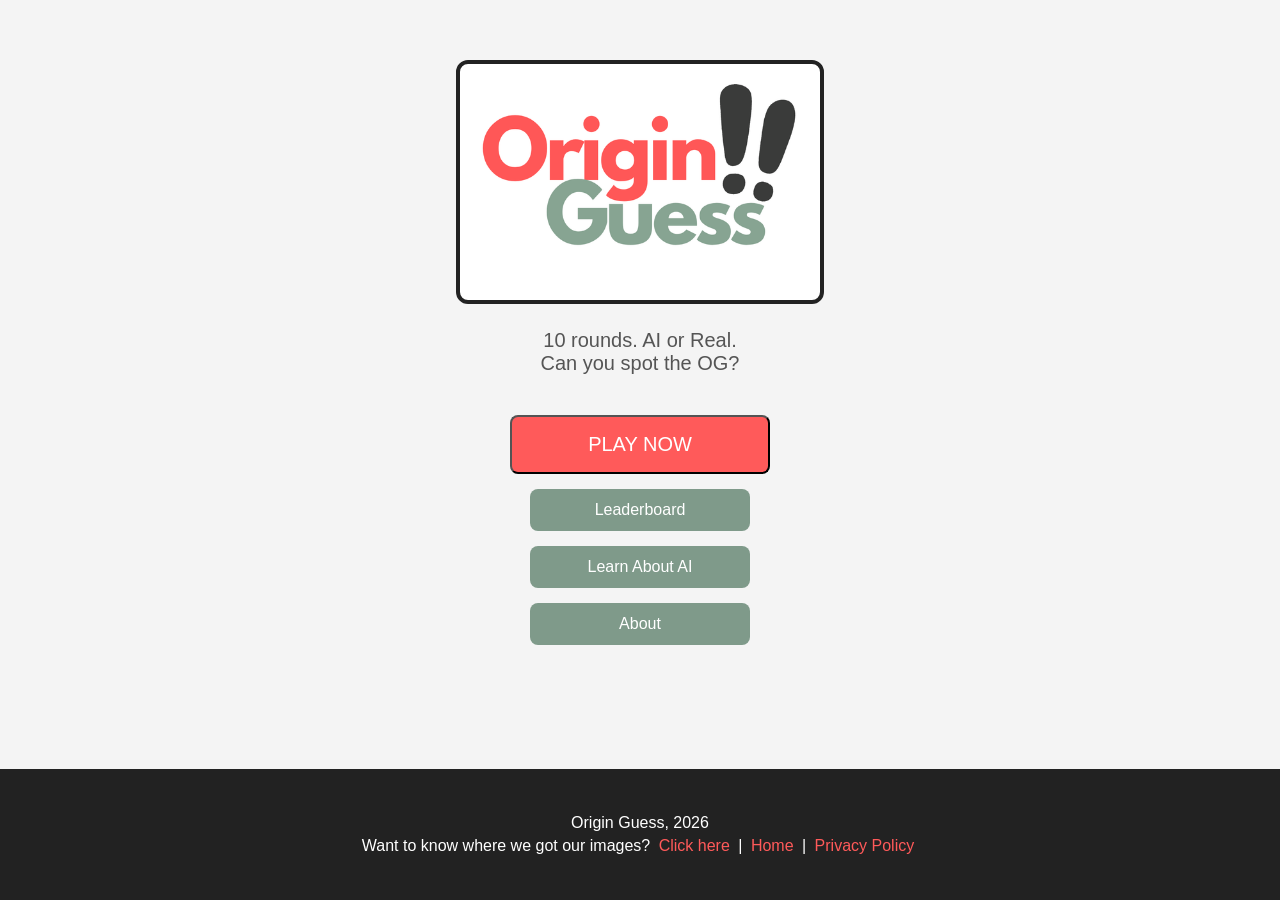
<file: index.html>
<!DOCTYPE html>
<html lang="en">
<head>
<meta charset="UTF-8">
<meta name="viewport" content="width=device-width, initial-scale=1.0">

<title>Origin Guess!</title>

<link rel="stylesheet" href="style.css">

</head>

<body>

<div class="container" id="main-container">

    <div class="logo-box">
        <img src="Origin Guess!!.png" alt="Origin Guess Logo">
    </div>

    <p class="tagline">
    10 rounds. AI or Real.<br>
    Can you spot the OG?
    </p>

    
    <div class="buttons" id="main-buttons">

        <button id="play-btn" class="btn play">PLAY NOW</button>

        <a href="leaderboard.html" class="btn">Leaderboard</a>

        <a href="learn.html" class="btn">Learn About AI</a>

        <a href="about.html" class="btn">About</a>

    </div>

    <div id="difficulty-menu" class="hidden">

        <h2>Select Difficulty</h2>

        <div class="difficulty-buttons">

            <a href="game.html?difficulty=easy" class="btn">Easy</a>

            <a href="game.html?difficulty=medium" class="btn">Medium</a>

            <a href="game.html?difficulty=hard" class="btn">Hard</a>

        </div>

        <!-- Back Button -->
        <button id="back-btn" class="btn" style="margin-top:20px;">← Back</button>

    </div>

</div>

<footer>
<footer>
  <p>Origin Guess, 2026</p>

  <p class="source-link">
    Want to know where we got our images?
    <a href="about.html">Click here</a> |
    <a href="index.html">Home</a> |
    <a href="privacy.html">Privacy Policy</a>
  </p>
</footer>

<script>

document.addEventListener("DOMContentLoaded", function() {

const playBtn = document.getElementById("play-btn");
const backBtn = document.getElementById("back-btn");
const mainButtons = document.getElementById("main-buttons");
const difficultyMenu = document.getElementById("difficulty-menu");

playBtn.addEventListener("click", () => {

mainButtons.classList.add("fade-out");

setTimeout(() => {

mainButtons.style.display = "none";

difficultyMenu.classList.remove("hidden");
difficultyMenu.classList.add("fade-in");

}, 400);

});

backBtn.addEventListener("click", () => {

difficultyMenu.classList.add("fade-out");

setTimeout(() => {

difficultyMenu.classList.add("hidden");
difficultyMenu.style.display = "flex";

mainButtons.style.display = "flex";
mainButtons.classList.remove("fade-out");
mainButtons.classList.add("fade-in");

}, 400);

});

});

</script>

</body>
</html>
</file>
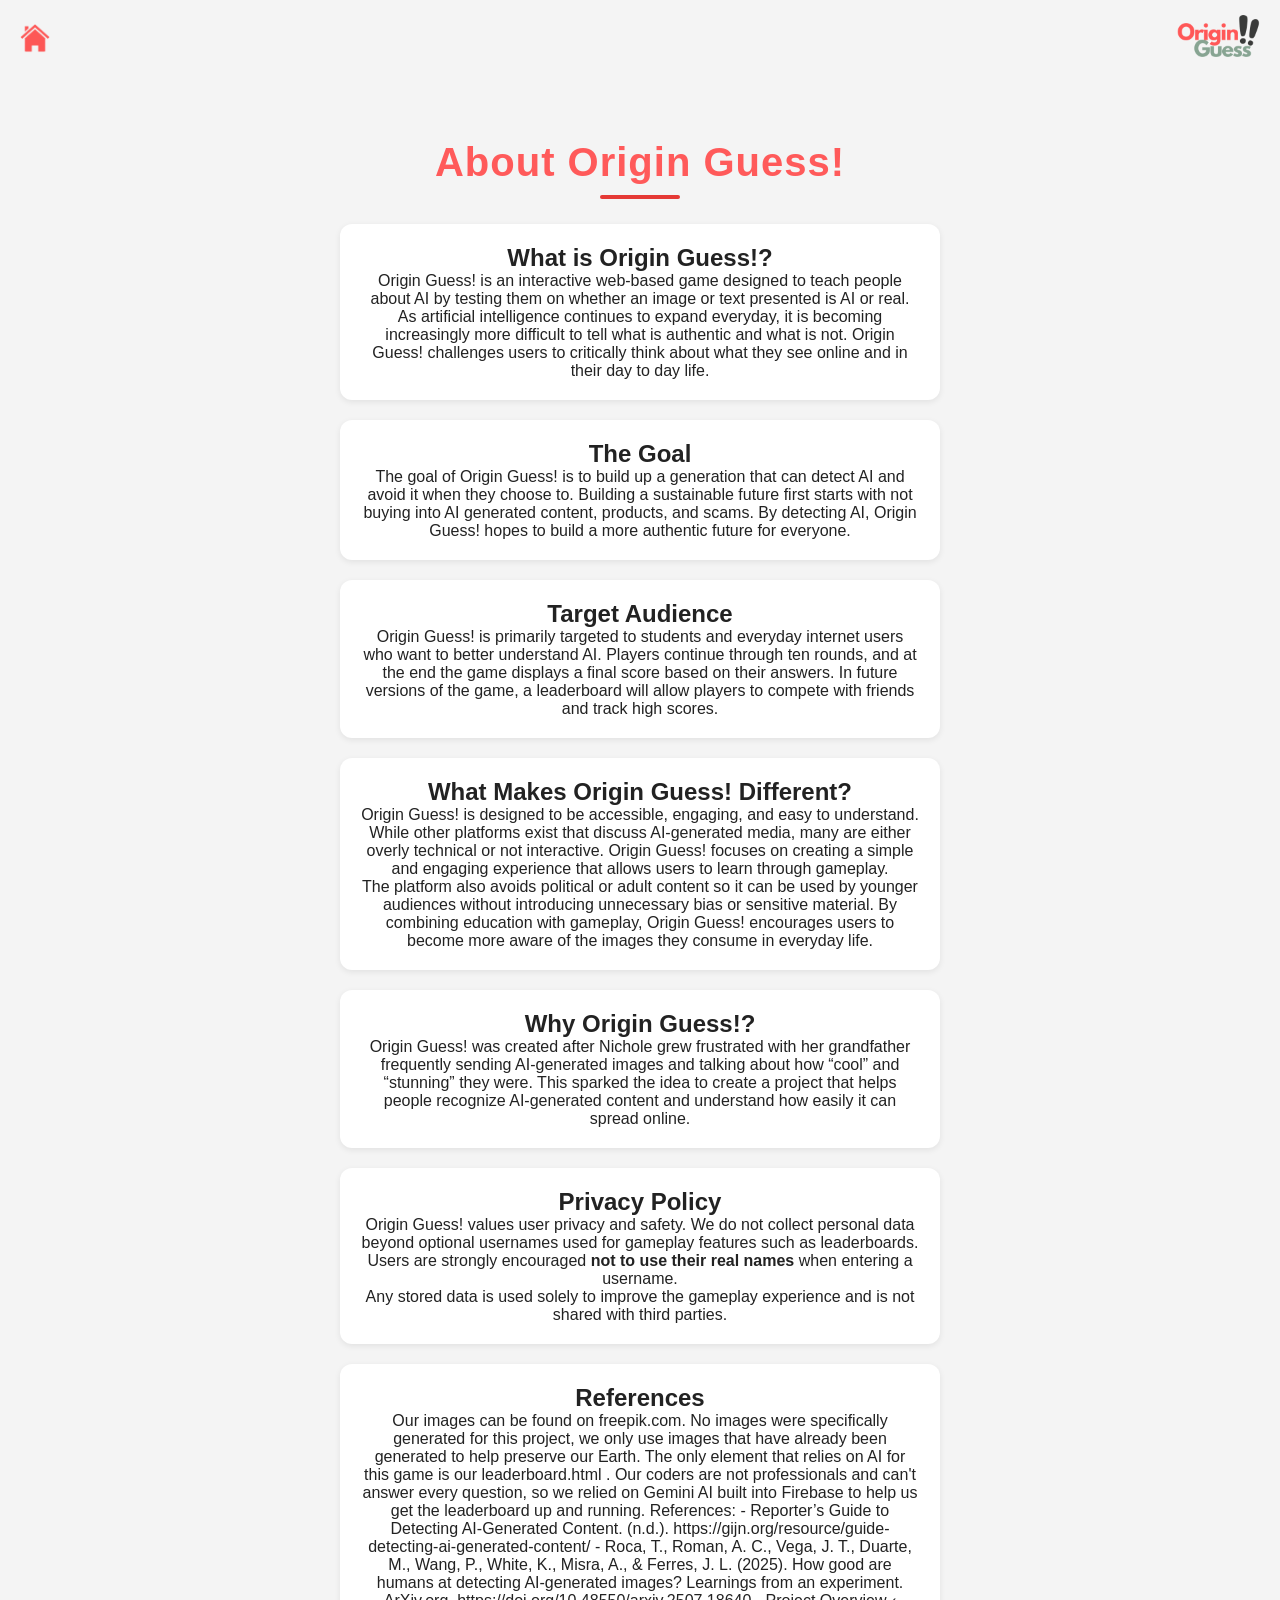
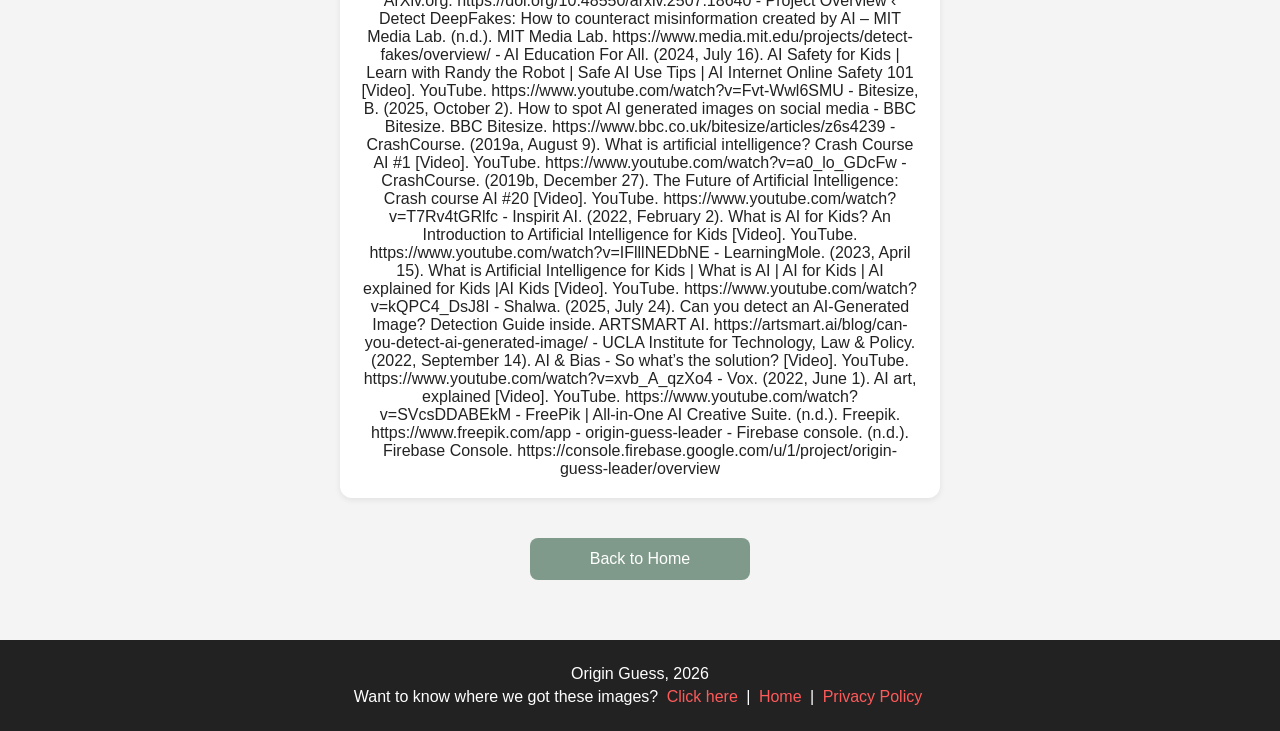
<file: about.html>
<!DOCTYPE html>
<html lang="en">
<head>
  <meta charset="UTF-8">
  <title>About | Origin Guess</title>
  <link rel="stylesheet" href="style.css">
</head>

<body class="fade-in">

  <header class="game-header">
    <a href="index.html">
      <img src="home.png" alt="Home" class="home-btn">
    </a>
    <img src="Origin Guess Clear!!.png" alt="Origin Guess Logo" class="header-logo">
  </header>

  <div class="game-container">

    <div class="level-header">
      <h1>About Origin Guess!</h1>
      <div class="divider"></div>
    </div>

    <div class="learn-card">
      <h2>What is Origin Guess!?</h2>
      <p>
        Origin Guess! is an interactive web-based game designed to teach people about AI by testing them on whether an image or text presented is AI or real.
        As artificial intelligence continues to expand everyday, it is becoming increasingly more difficult to tell what is authentic and what is not.
        Origin Guess! challenges users to critically think about what they see online and in their day to day life.
      </p>
    </div>

    <div class="learn-card">
      <h2>The Goal</h2>
      <p>
        The goal of Origin Guess! is to build up a generation that can detect AI and avoid it when they choose to.
        Building a sustainable future first starts with not buying into AI generated content, products, and scams.
        By detecting AI, Origin Guess! hopes to build a more authentic future for everyone.
      </p>
    </div>

    <div class="learn-card">
      <h2>Target Audience</h2>
      <p>
        Origin Guess! is primarily targeted to students and everyday internet users who want to better understand AI.
        Players continue through ten rounds, and at the end the game displays a final score based on their answers.
        In future versions of the game, a leaderboard will allow players to compete with friends and track high scores.
      </p>
    </div>

    <div class="learn-card">
      <h2>What Makes Origin Guess! Different?</h2>
      <p>
        Origin Guess! is designed to be accessible, engaging, and easy to understand.
        While other platforms exist that discuss AI-generated media, many are either overly technical or not interactive.
        Origin Guess! focuses on creating a simple and engaging experience that allows users to learn through gameplay.
      </p>
      <p>
        The platform also avoids political or adult content so it can be used by younger audiences without introducing unnecessary bias or sensitive material.
        By combining education with gameplay, Origin Guess! encourages users to become more aware of the images they consume in everyday life.
      </p>
    </div>

    <div class="learn-card">
      <h2>Why Origin Guess!?</h2>
      <p>
        Origin Guess! was created after Nichole grew frustrated with her grandfather frequently sending AI-generated images and talking about how “cool” and “stunning” they were.
        This sparked the idea to create a project that helps people recognize AI-generated content and understand how easily it can spread online.
      </p>
    </div>

    <div class="learn-card">
      <h2>Privacy Policy</h2>
      <p>
        Origin Guess! values user privacy and safety. We do not collect personal data beyond optional usernames used for gameplay features such as leaderboards.
        Users are strongly encouraged <strong>not to use their real names</strong> when entering a username.
      </p>
      <p>
        Any stored data is used solely to improve the gameplay experience and is not shared with third parties.
      </p>
    </div>

    <div class="learn-card">
      <h2>References</h2>
      <p>
        Our images can be found on freepik.com. No images were specifically generated for this project, we only use images that have already been generated to help preserve our Earth.
        The only element that relies on AI for this game is our leaderboard.html . Our coders are not professionals and can't answer every question, so we relied on Gemini AI built into Firebase to help us get the leaderboard up and running.
        References:
        - Reporter’s Guide to Detecting AI-Generated Content. (n.d.). https://gijn.org/resource/guide-detecting-ai-generated-content/
        - Roca, T., Roman, A. C., Vega, J. T., Duarte, M., Wang, P., White, K., Misra, A., & Ferres, J. L. (2025). How good are humans at detecting AI-generated images? Learnings from an experiment. ArXiv.org. https://doi.org/10.48550/arxiv.2507.18640
        - Project Overview ‹ Detect DeepFakes: How to counteract misinformation created by AI – MIT Media Lab. (n.d.). MIT Media Lab. https://www.media.mit.edu/projects/detect-fakes/overview/
        - AI Education For All. (2024, July 16). AI Safety for Kids | Learn with Randy the Robot | Safe AI Use Tips | AI Internet Online Safety 101 [Video]. YouTube. https://www.youtube.com/watch?v=Fvt-Wwl6SMU 
        - Bitesize, B. (2025, October 2). How to spot AI generated images on social media - BBC Bitesize. BBC Bitesize. https://www.bbc.co.uk/bitesize/articles/z6s4239 
        - CrashCourse. (2019a, August 9). What is artificial intelligence? Crash Course AI #1 [Video]. YouTube. https://www.youtube.com/watch?v=a0_lo_GDcFw 
        - CrashCourse. (2019b, December 27). The Future of Artificial Intelligence: Crash course AI #20 [Video]. YouTube. https://www.youtube.com/watch?v=T7Rv4tGRlfc 
        - Inspirit AI. (2022, February 2). What is AI for Kids? An Introduction to Artificial Intelligence for Kids [Video]. YouTube. https://www.youtube.com/watch?v=IFlllNEDbNE 
        - LearningMole. (2023, April 15). What is Artificial Intelligence for Kids | What is AI | AI for Kids | AI explained for Kids |AI Kids [Video]. YouTube. https://www.youtube.com/watch?v=kQPC4_DsJ8I 
        - Shalwa. (2025, July 24). Can you detect an AI-Generated Image? Detection Guide inside. ARTSMART AI. https://artsmart.ai/blog/can-you-detect-ai-generated-image/ 
        - UCLA Institute for Technology, Law & Policy. (2022, September 14). AI & Bias - So what’s the solution? [Video]. YouTube. https://www.youtube.com/watch?v=xvb_A_qzXo4 
        - Vox. (2022, June 1). AI art, explained [Video]. YouTube. https://www.youtube.com/watch?v=SVcsDDABEkM
        - FreePik | All-in-One AI Creative Suite. (n.d.). Freepik. https://www.freepik.com/app
        - origin-guess-leader - Firebase console. (n.d.). Firebase Console. https://console.firebase.google.com/u/1/project/origin-guess-leader/overview
      </p>
    </div>

    <div class="buttons">
      <a href="index.html" class="btn">Back to Home</a>
    </div>

  </div>

  <footer>
    <p>Origin Guess, 2026</p>

    <p class="source-link">
      Want to know where we got these images?
      <a href="about.html">Click here</a> |
      <a href="index.html">Home</a> |
      <a href="privacy.html">Privacy Policy</a>
    </p>
  </footer>

</body>
</html>
</file>
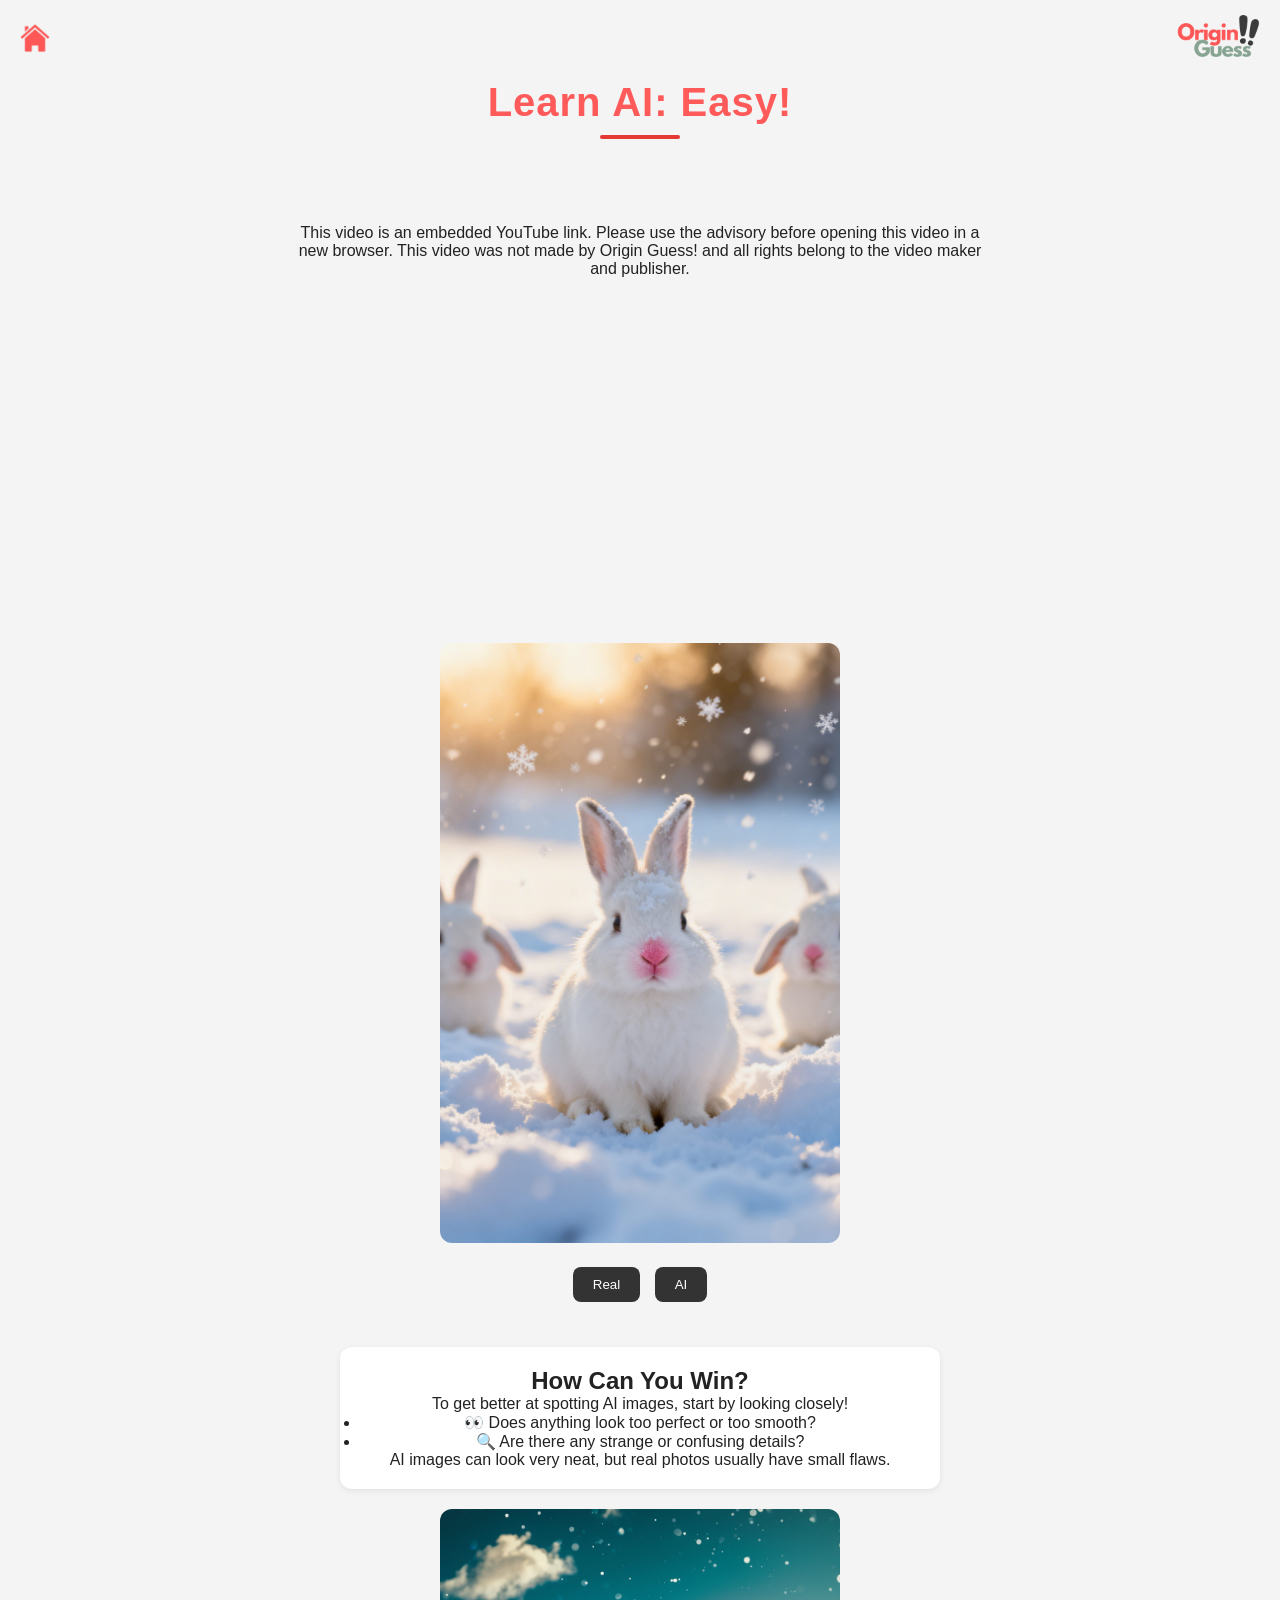
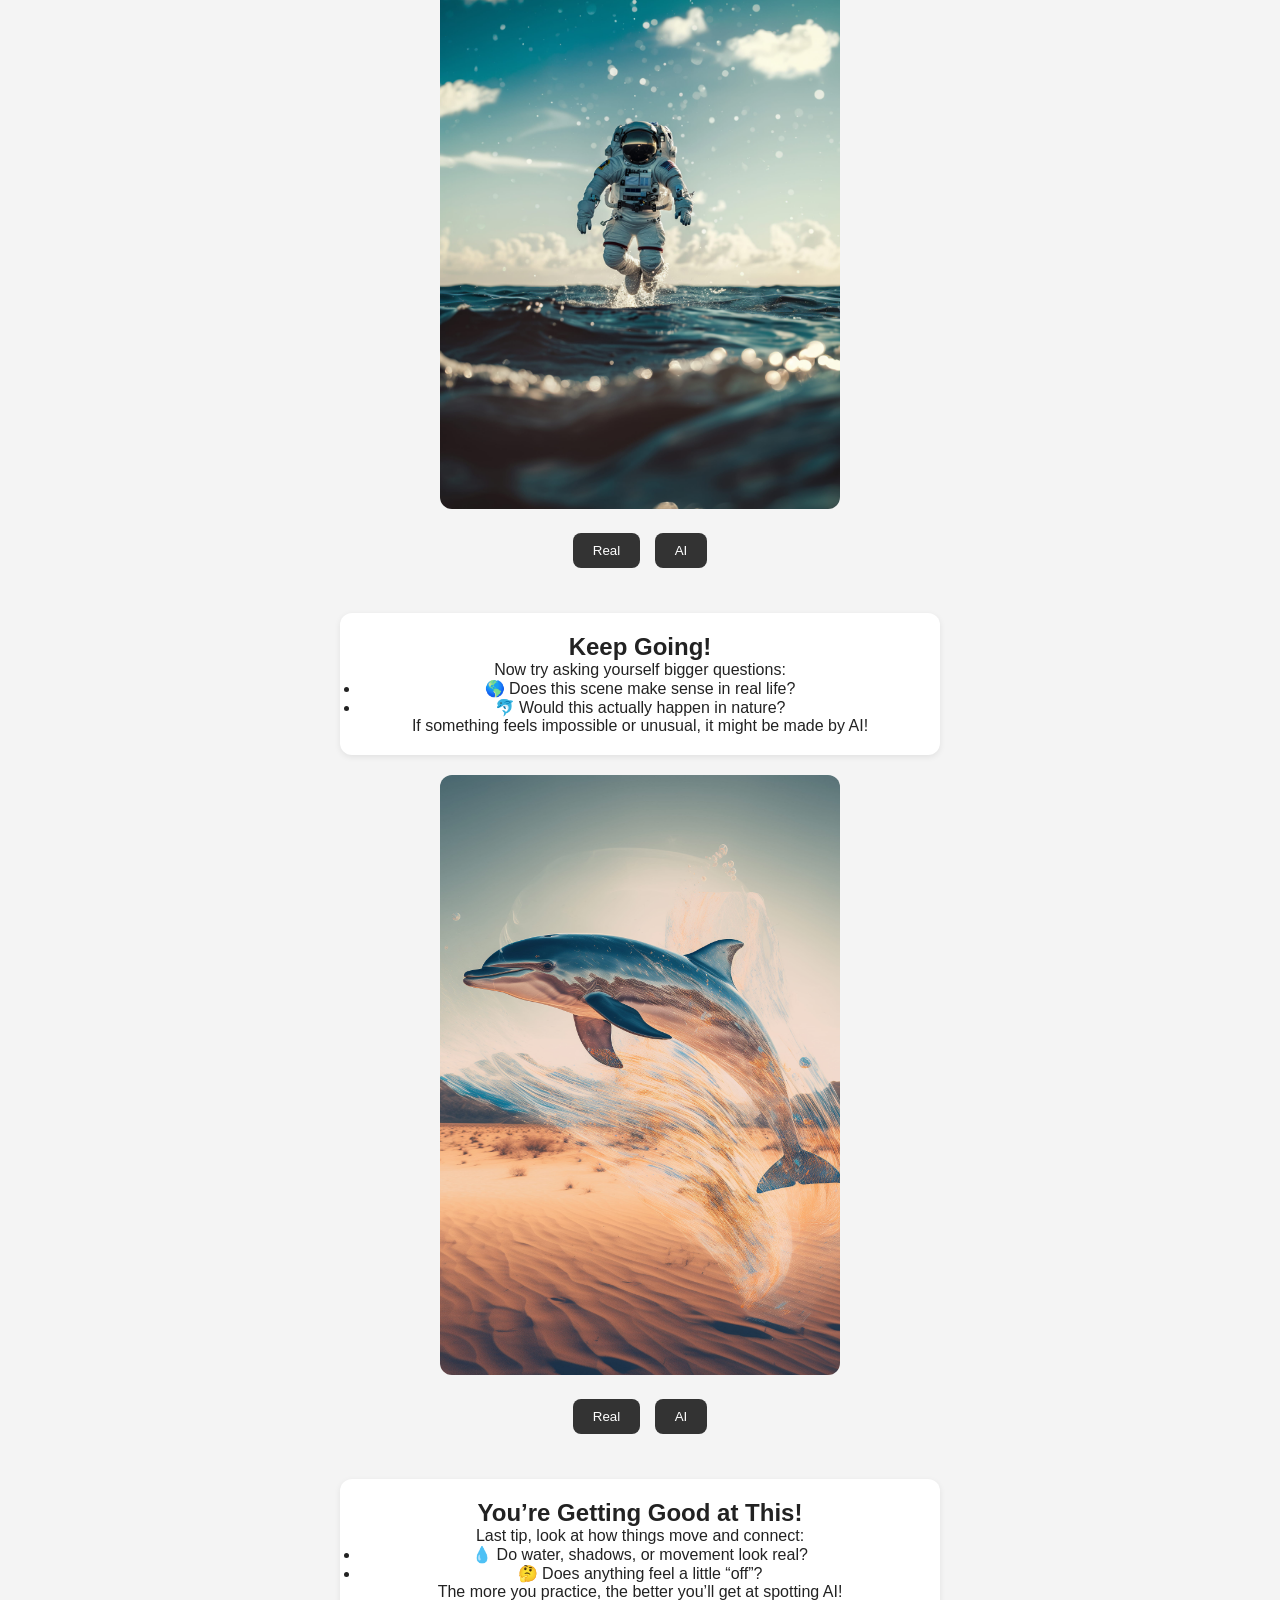
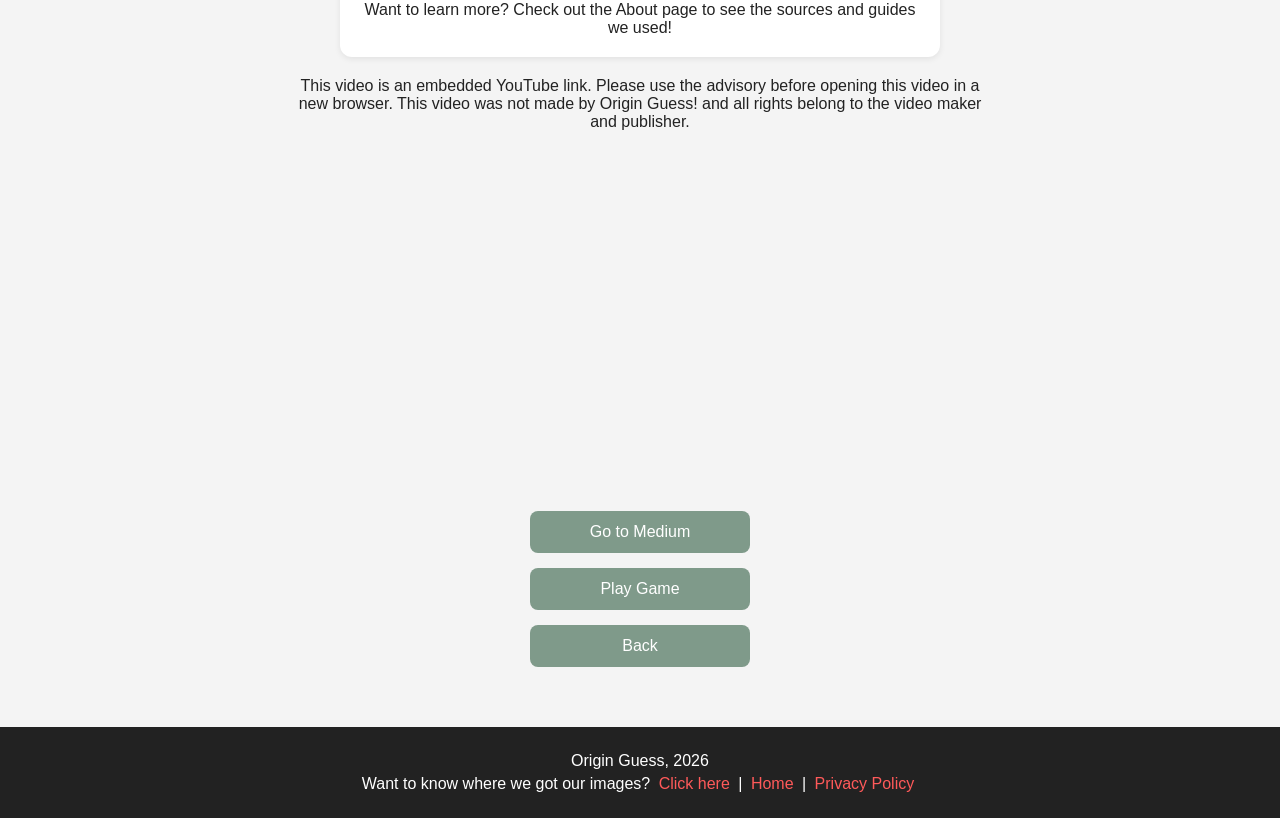
<file: learn-easy.html>
<!DOCTYPE html>
<html lang="en">
<head>
<meta charset="UTF-8">
<meta name="viewport" content="width=device-width, initial-scale=1.0">
<title>Learn Easy | Origin Guess</title>
<link rel="stylesheet" href="style.css">

</head>
<body>
<header class="game-header">
  <a href="learn.html">
    <img src="home.png" class="home-btn">
  </a>
  <img src="Origin Guess Clear!!.png" class="header-logo">
</header>

<div class="level-header">
  <h1>Learn AI: Easy!</h1>
  <div class="divider"></div>
</div>

<div class="game-container">
  <div class="video-container">
    <iframe src="https://www.youtube.com/embed/kQPC4_DsJ8I" allowfullscreen></iframe>
    <p>This video is an embedded YouTube link. Please use the advisory before opening this video in a new browser. This video was not made by Origin Guess! and all rights belong to the video maker and publisher.</p>
  </div>

  <div class="quiz-container">
    <img src="ai/snow-bunny-ai.jpg" alt="Snow Bunny">

    <div class="quiz-buttons">
      <button onclick="checkAnswer(this, false)">Real</button>
      <button onclick="checkAnswer(this, true)">AI</button>
    </div>

    <div class="result"></div>

    <div class="quiz-explanation">
      <h3>🔍 Explanation</h3>
      <p>
        This image was made by AI. It looks very soft and perfect, almost like a cartoon. Real photos usually have small flaws, but AI images can look too smooth and neat.
      </p>
    </div>
  </div>

  <div class="learn-box">
    <h2>How Can You Win?</h2>
    <p> To get better at spotting AI images, start by looking closely! </p>
    <ul>
      <li>👀 Does anything look too perfect or too smooth?</li>
      <li>🔍 Are there any strange or confusing details?</li>
    </ul>
    <p> AI images can look very neat, but real photos usually have small flaws. </p>
  </div>

  <div class="quiz-container">
    <img src="ai/astronaut-water-ai.jpg" alt="Astronaut in Water">

    <div class="quiz-buttons">
      <button onclick="checkAnswer(this, false)">Real</button>
      <button onclick="checkAnswer(this, true)">AI</button>
    </div>

    <div class="result"></div>

    <div class="quiz-explanation">
      <h3>🔍 Explanation</h3>
      <p>
        This image was made by AI. It may look real at first, but the water and movement don’t act the way they should in real life. AI sometimes has trouble making things follow real-world rules.
      </p>
    </div>
  </div>

  <div class="learn-box">
    <h2>Keep Going!</h2>
    <p> Now try asking yourself bigger questions: </p>
    <ul>
      <li>🌎 Does this scene make sense in real life?</li>
      <li>🐬 Would this actually happen in nature?</li>
    </ul>
    <p> If something feels impossible or unusual, it might be made by AI! </p>
  </div>

  <div class="quiz-container">
    <img src="ai/desert-dolphin-ai.jpg" alt="Desert Dolphin">

    <div class="quiz-buttons">
      <button onclick="checkAnswer(this, false)">Real</button>
      <button onclick="checkAnswer(this, true)">AI</button>
    </div>

    <div class="result"></div>

    <div class="quiz-explanation">
      <h3>🔍 Explanation</h3>
      <p>
        This image was made by AI. A dolphin would not be in the desert, so the scene doesn’t make sense. Asking “Does this seem possible?” is a great way to spot AI images.
      </p>
    </div>
  </div>

  <div class="learn-box">
    <h2>You’re Getting Good at This!</h2>
    <p> Last tip, look at how things move and connect: </p>
    <ul>
      <li>💧 Do water, shadows, or movement look real?</li>
      <li>🤔 Does anything feel a little “off”?</li>
    </ul>
    <p> The more you practice, the better you’ll get at spotting AI! </p>
    <p class="resource-note">
      Want to learn more? Check out the About page to see the sources and guides we used!
    </p>
  </div>

  <div class="video-container">
    <iframe src="https://www.youtube.com/embed/Fvt-Wwl6SMU" allowfullscreen></iframe>
    <p>This video is an embedded YouTube link. Please use the advisory before opening this video in a new browser. This video was not made by Origin Guess! and all rights belong to the video maker and publisher.</p>
  </div>

  <div class="buttons">
    <a href="learn-medium.html" class="btn">Go to Medium</a>
    <a href="index.html" class="btn">Play Game</a>
    <a href="learn.html" class="btn">Back</a>
  </div>
</div>

<footer>
  <p>Origin Guess, 2026</p>

  <p class="source-link">
    Want to know where we got our images?
    <a href="about.html">Click here</a> |
    <a href="index.html">Home</a> |
    <a href="privacy.html">Privacy Policy</a>
  </p>
</footer>

<script>
function checkAnswer(button, isCorrectAnswer) {
  const container = button.closest('.quiz-container');
  const result = container.querySelector('.result');
  const card = container.querySelector('.quiz-explanation');

  if (isCorrectAnswer) {
    result.textContent = "Correct!";
    result.style.color = "green";
  } else {
    result.textContent = "Incorrect";
    result.style.color = "red";
  }

  card.style.display = "block";
}
</script>

</body>
</html>
</file>
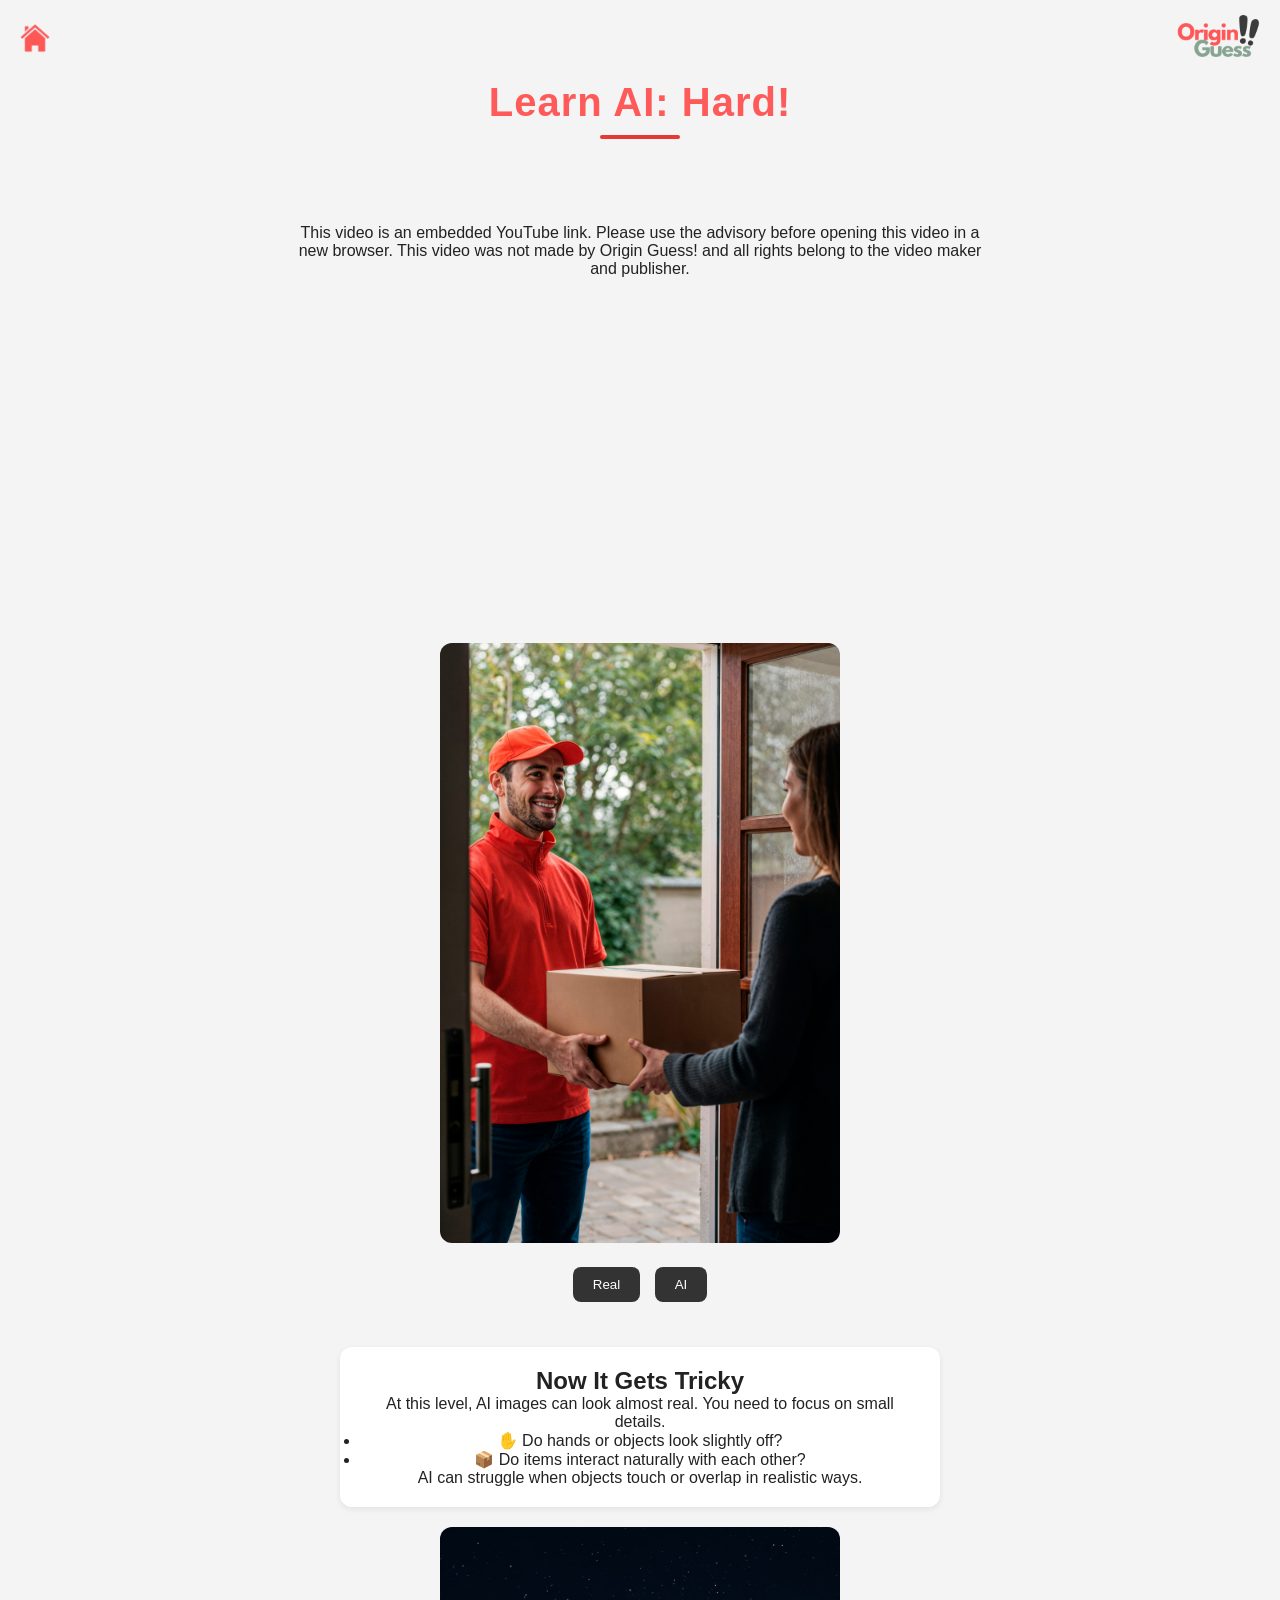
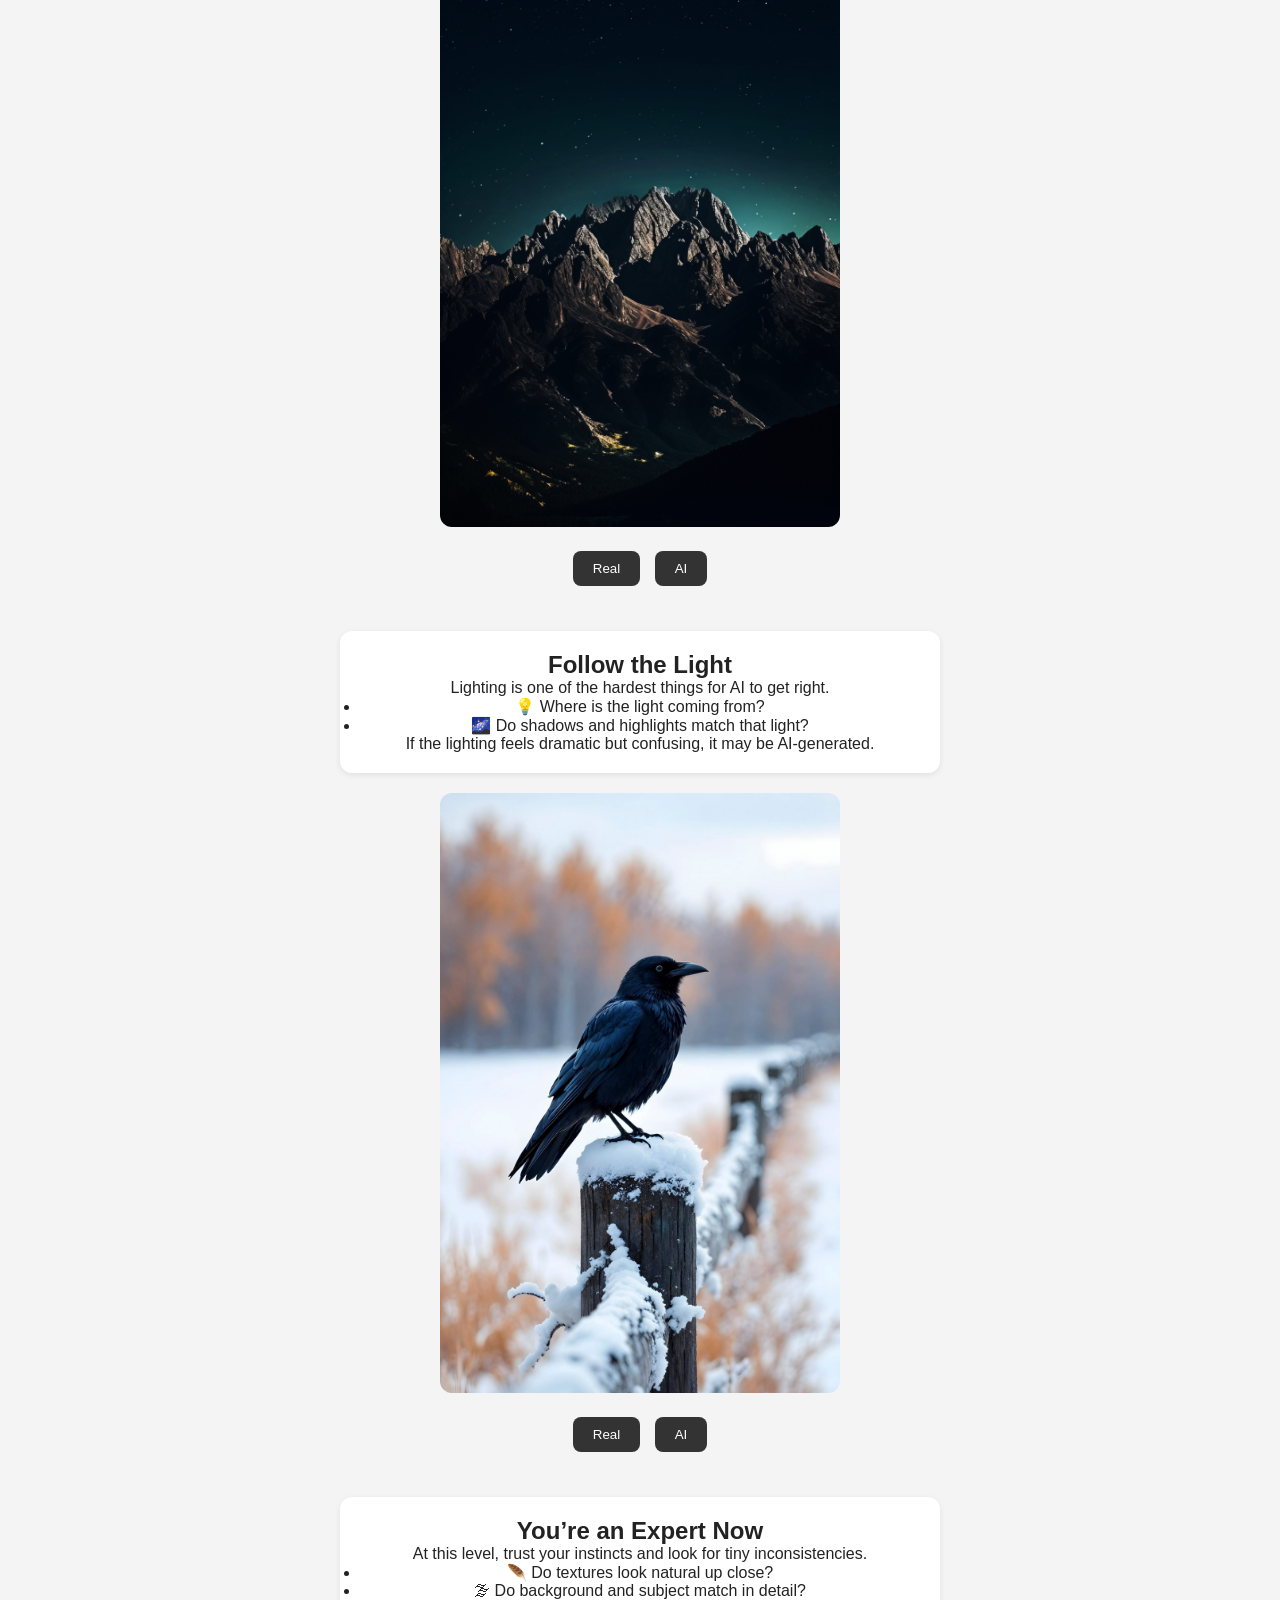
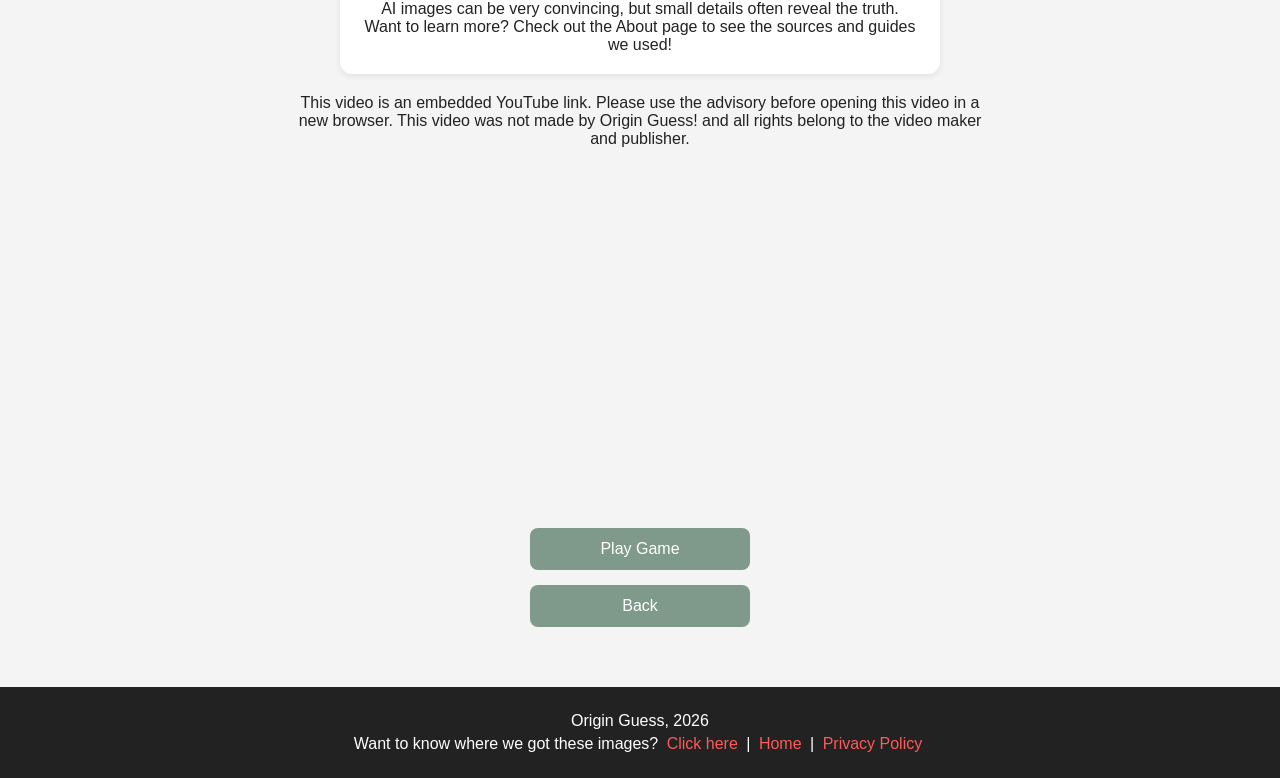
<file: learn-hard.html>
<!DOCTYPE html>
<html lang="en">
<head>
<meta charset="UTF-8">
<meta name="viewport" content="width=device-width, initial-scale=1.0">
<title>Learn Hard | Origin Guess</title>
<link rel="stylesheet" href="style.css">
</head>

<body>

<header class="game-header">
  <a href="learn.html">
    <img src="home.png" class="home-btn">
  </a>
  <img src="Origin Guess Clear!!.png" class="header-logo">
</header>

<div class="level-header">
  <h1>Learn AI: Hard!</h1>
  <div class="divider"></div>
</div>

<div class="game-container">

  <div class="video-container">
    <iframe src="https://www.youtube.com/embed/SVcsDDABEkM" allowfullscreen></iframe>
    <p>This video is an embedded YouTube link. Please use the advisory before opening this video in a new browser. This video was not made by Origin Guess! and all rights belong to the video maker and publisher.</p>
  </div>

  <div class="quiz-container">
    <img src="ai/mail-man-ai.jpg" alt="Mail Delivery">

    <div class="quiz-buttons">
      <button onclick="checkAnswer(this, false)">Real</button>
      <button onclick="checkAnswer(this, true)">AI</button>
    </div>

    <div class="result"></div>

    <div class="quiz-explanation">
      <h3>🔍 Explanation</h3>
      <p>
        This image was made by AI. It looks very realistic, but small details like the hands, edges of objects, and textures can look slightly unnatural. AI often struggles with fine details when objects interact closely.
      </p>
    </div>
  </div>

  <div class="learn-box">
    <h2>Now It Gets Tricky</h2>
    <p> At this level, AI images can look almost real. You need to focus on small details. </p>
    <ul>
      <li>✋ Do hands or objects look slightly off?</li>
      <li>📦 Do items interact naturally with each other?</li>
    </ul>
    <p> AI can struggle when objects touch or overlap in realistic ways. </p>
  </div>

  <div class="quiz-container">
    <img src="ai/night-mountain-ai.jpg" alt="Night Mountain">

    <div class="quiz-buttons">
      <button onclick="checkAnswer(this, false)">Real</button>
      <button onclick="checkAnswer(this, true)">AI</button>
    </div>

    <div class="result"></div>

    <div class="quiz-explanation">
      <h3>🔍 Explanation</h3>
      <p>
        This image was made by AI. The lighting looks dramatic and realistic, but the stars and landscape lighting don’t fully match. AI can create beautiful scenes, but lighting sources don’t always behave correctly.
      </p>
    </div>
  </div>

  <div class="learn-box">
    <h2>Follow the Light</h2>
    <p> Lighting is one of the hardest things for AI to get right. </p>
    <ul>
      <li>💡 Where is the light coming from?</li>
      <li>🌌 Do shadows and highlights match that light?</li>
    </ul>
    <p> If the lighting feels dramatic but confusing, it may be AI-generated. </p>
  </div>

  <div class="quiz-container">
    <img src="ai/snow-crow-ai.jpg" alt="Crow in Snow">

    <div class="quiz-buttons">
      <button onclick="checkAnswer(this, false)">Real</button>
      <button onclick="checkAnswer(this, true)">AI</button>
    </div>

    <div class="result"></div>

    <div class="quiz-explanation">
      <h3>🔍 Explanation</h3>
      <p>
        This image was made by AI. It looks very believable, but textures like feathers, snow, and background blur can feel slightly too smooth or inconsistent. AI often blends textures in subtle ways that don’t match real photography.
      </p>
    </div>
  </div>

  <div class="learn-box">
    <h2>You’re an Expert Now</h2>
    <p> At this level, trust your instincts and look for tiny inconsistencies. </p>
    <ul>
      <li>🪶 Do textures look natural up close?</li>
      <li>🌫 Do background and subject match in detail?</li>
    </ul>
    <p> AI images can be very convincing, but small details often reveal the truth. </p>
    <p class="resource-note">
      Want to learn more? Check out the About page to see the sources and guides we used!
    </p>
  </div>

  <div class="video-container">
    <iframe src="https://www.youtube.com/embed/T7Rv4tGRlfc" allowfullscreen></iframe>
    <p>This video is an embedded YouTube link. Please use the advisory before opening this video in a new browser. This video was not made by Origin Guess! and all rights belong to the video maker and publisher.</p>
  </div>

  <div class="buttons">
    <a href="game.html" class="btn">Play Game</a>
    <a href="learn.html" class="btn">Back</a>
  </div>

</div>

<footer>
  <p>Origin Guess, 2026</p>

  <p class="source-link">
    Want to know where we got these images?
    <a href="about.html">Click here</a> |
    <a href="index.html">Home</a> |
    <a href="privacy.html">Privacy Policy</a>
  </p>
</footer>

<script>
function checkAnswer(button, isCorrectAnswer) {
  const container = button.closest('.quiz-container');
  const result = container.querySelector('.result');
  const card = container.querySelector('.quiz-explanation');

  if (isCorrectAnswer) {
    result.textContent = "Correct!";
    result.style.color = "green";
  } else {
    result.textContent = "Incorrect";
    result.style.color = "red";
  }

  card.style.display = "block";
}
</script>

</body>
</html>

</body>
</html>
</file>
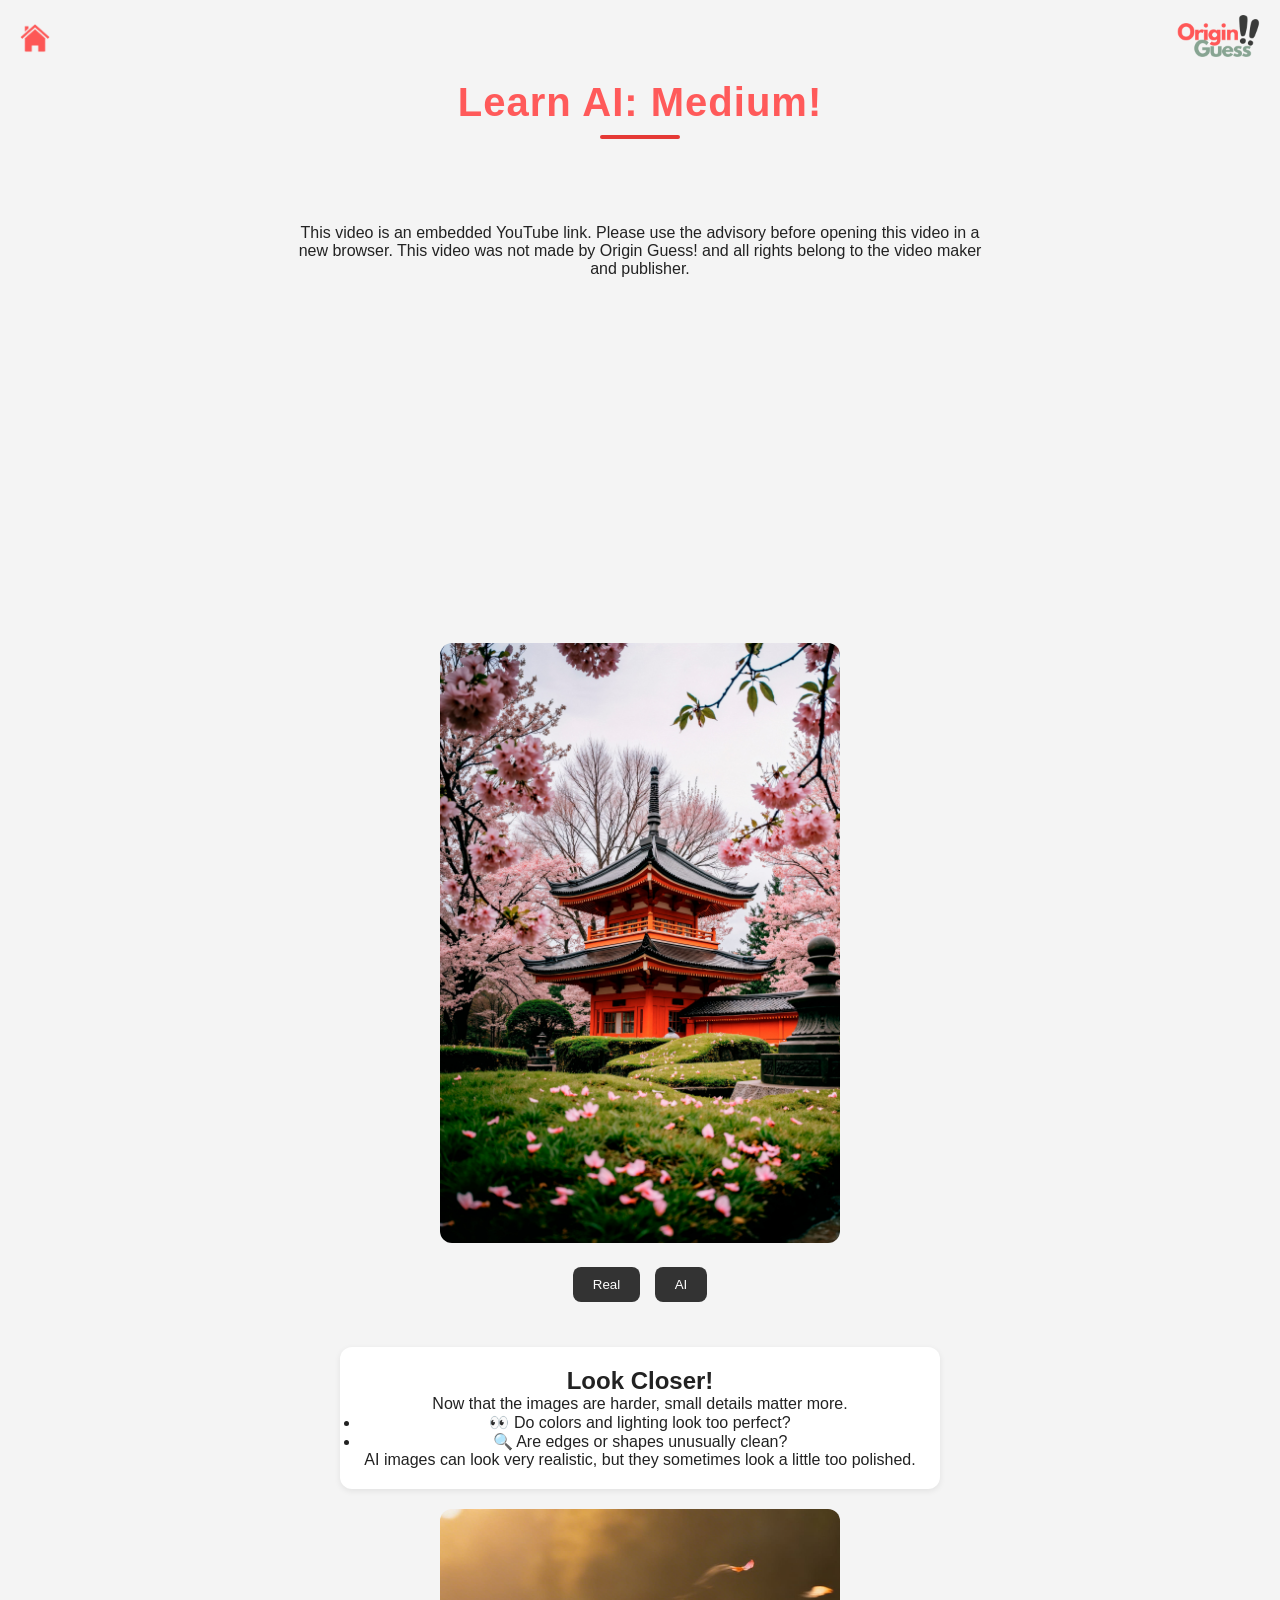
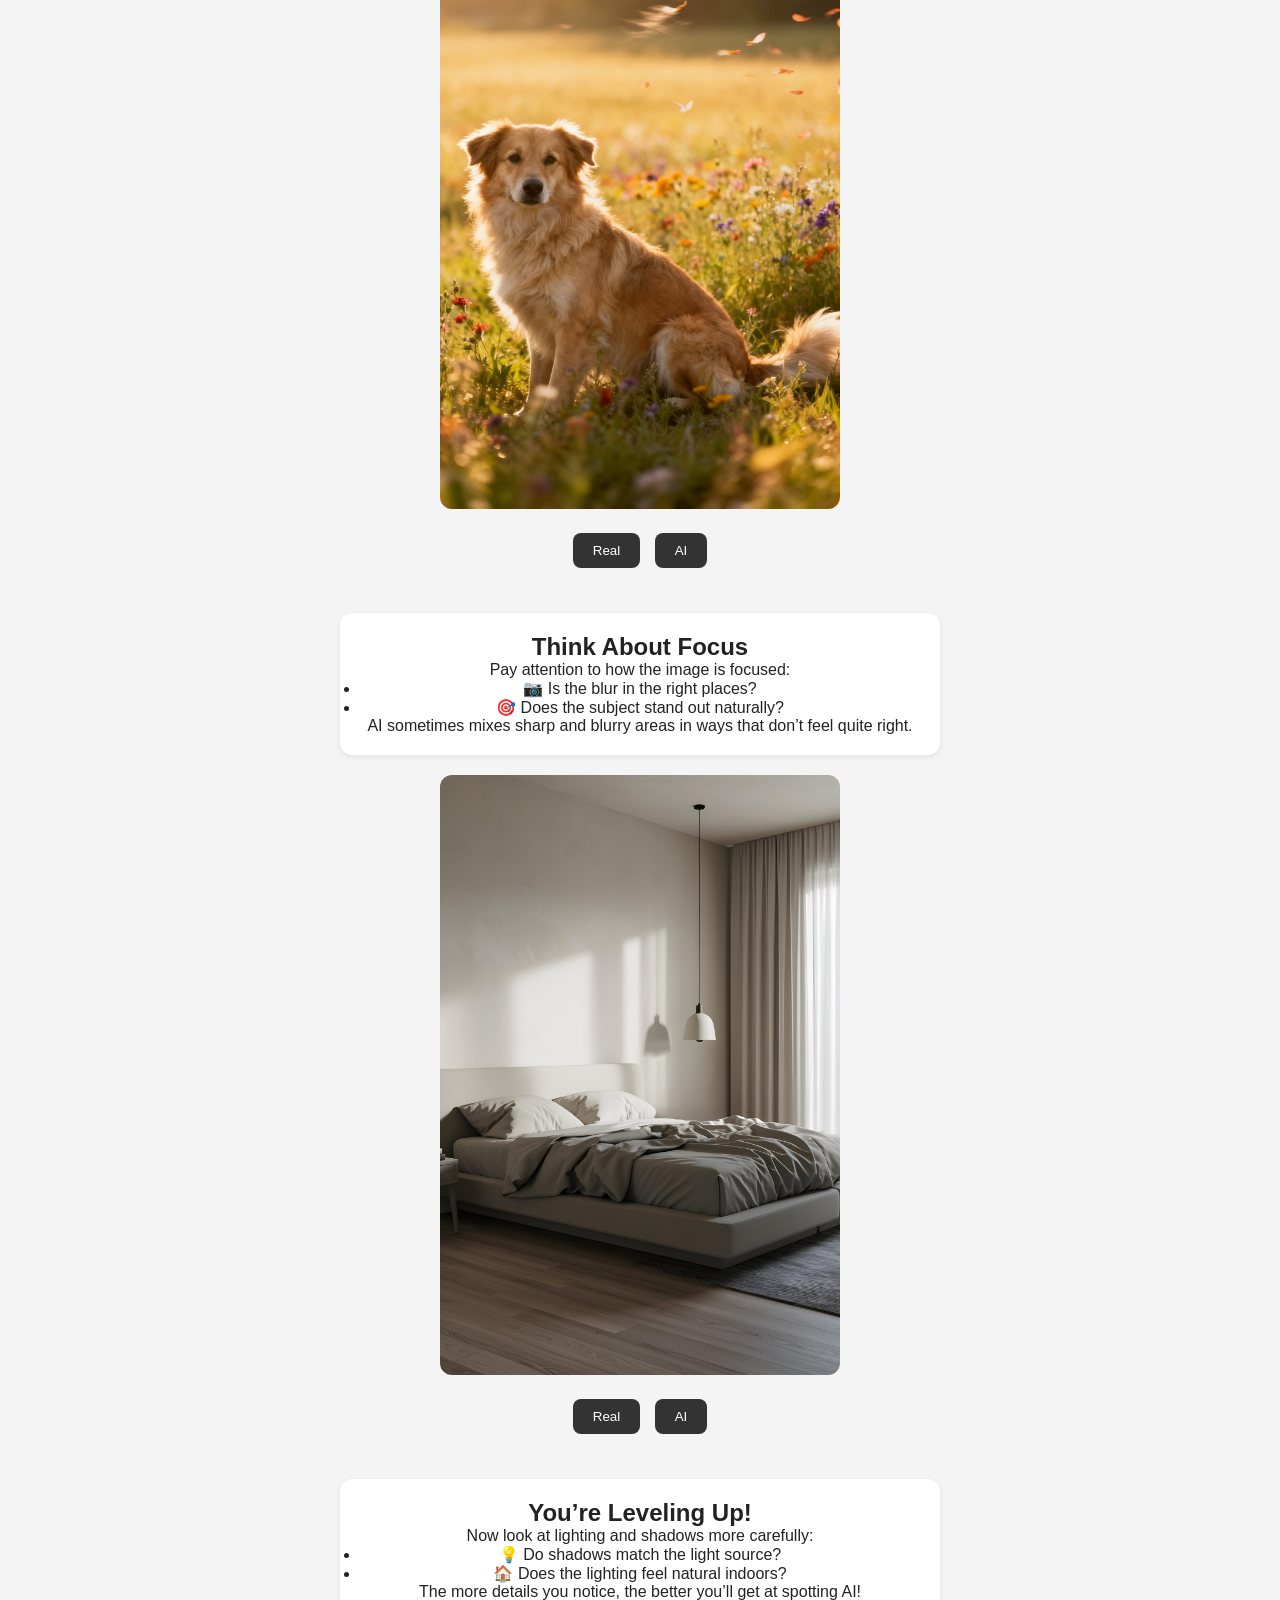
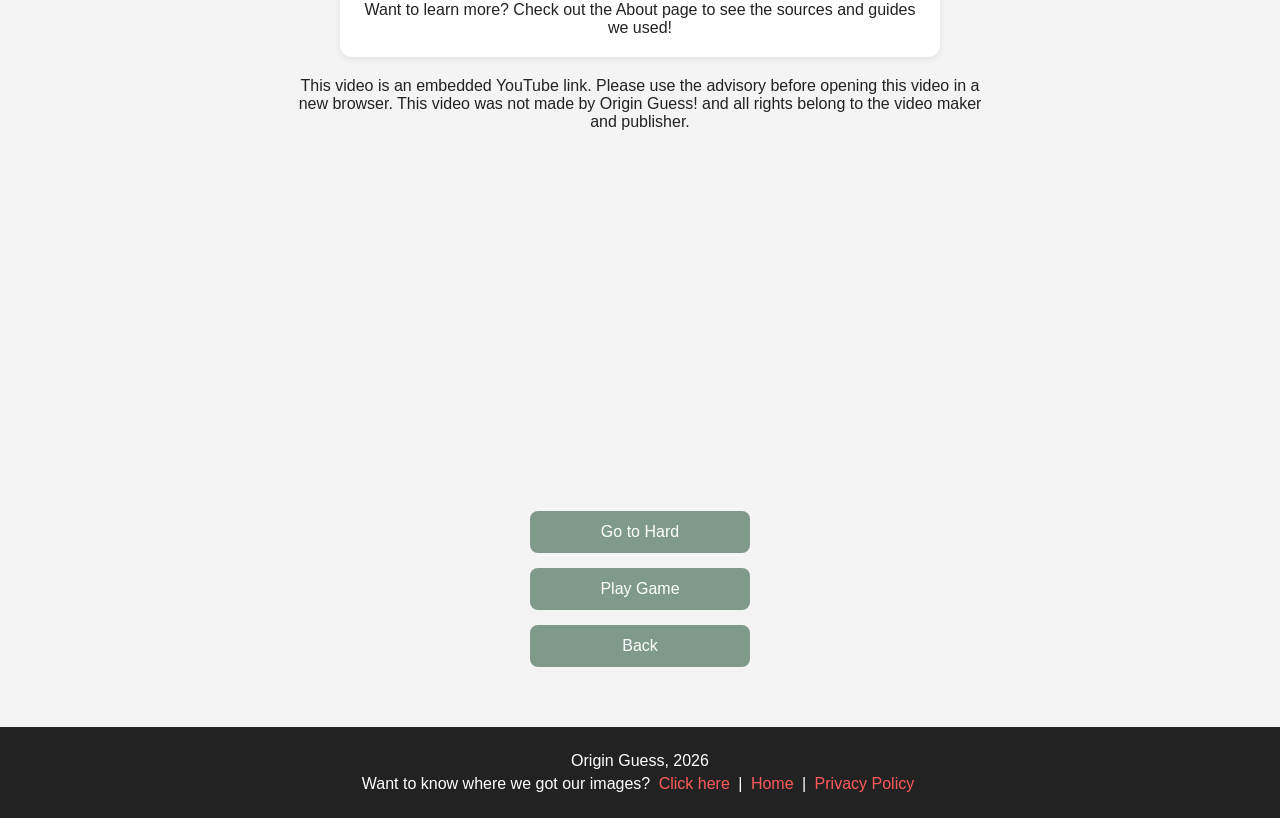
<file: learn-medium.html>
<!DOCTYPE html>
<html lang="en">
<head>
<meta charset="UTF-8">
<meta name="viewport" content="width=device-width, initial-scale=1.0">
<title>Learn Medium | Origin Guess</title>
<link rel="stylesheet" href="style.css">
</head>

<body>

<header class="game-header">
  <a href="learn.html">
    <img src="home.png" class="home-btn">
  </a>
  <img src="Origin Guess Clear!!.png" class="header-logo">
</header>

<div class="level-header">
  <h1>Learn AI: Medium!</h1>
  <div class="divider"></div>
</div>

<div class="game-container">

  <div class="video-container">
    <iframe src="https://www.youtube.com/embed/a0_lo_GDcFw" allowfullscreen></iframe>
    <p>This video is an embedded YouTube link. Please use the advisory before opening this video in a new browser. This video was not made by Origin Guess! and all rights belong to the video maker and publisher.</p>
  </div>

  <div class="quiz-container">
    <img src="ai/blossom-temple-ai.jpg" alt="Temple with Blossoms">

    <div class="quiz-buttons">
      <button onclick="checkAnswer(this, false)">Real</button>
      <button onclick="checkAnswer(this, true)">AI</button>
    </div>

    <div class="result"></div>

    <div class="quiz-explanation">
      <h3>🔍 Explanation</h3>
      <p>
        This image was made by AI. It looks very realistic, but the lighting and details are almost too perfect. AI images often have very clean edges and balanced colors that don’t always match real photos.
      </p>
    </div>
  </div>

  <div class="learn-box">
    <h2>Look Closer!</h2>
    <p> Now that the images are harder, small details matter more. </p>
    <ul>
      <li>👀 Do colors and lighting look too perfect?</li>
      <li>🔍 Are edges or shapes unusually clean?</li>
    </ul>
    <p> AI images can look very realistic, but they sometimes look a little too polished. </p>
  </div>

  <div class="quiz-container">
    <img src="ai/field-dog-ai.jpg" alt="Dog in Field">

    <div class="quiz-buttons">
      <button onclick="checkAnswer(this, false)">Real</button>
      <button onclick="checkAnswer(this, true)">AI</button>
    </div>

    <div class="result"></div>

    <div class="quiz-explanation">
      <h3>🔍 Explanation</h3>
      <p>
        This image was made by AI. It looks very natural, but the lighting and focus are slightly off. AI can struggle with depth and how sharp or blurry different parts of an image should be.
      </p>
    </div>
  </div>

  <div class="learn-box">
    <h2>Think About Focus</h2>
    <p> Pay attention to how the image is focused: </p>
    <ul>
      <li>📷 Is the blur in the right places?</li>
      <li>🎯 Does the subject stand out naturally?</li>
    </ul>
    <p> AI sometimes mixes sharp and blurry areas in ways that don’t feel quite right. </p>
  </div>

  <div class="quiz-container">
    <img src="ai/grey-bedroom-ai.jpg" alt="Grey Bedroom">

    <div class="quiz-buttons">
      <button onclick="checkAnswer(this, false)">Real</button>
      <button onclick="checkAnswer(this, true)">AI</button>
    </div>

    <div class="result"></div>

    <div class="quiz-explanation">
      <h3>🔍 Explanation</h3>
      <p>
        This image was made by AI. The room looks clean and realistic, but the lighting and shadows are slightly unnatural. AI often creates soft lighting that doesn’t fully match how light behaves in real spaces.
      </p>
    </div>
  </div>

  <!-- LEARN BOX 3 -->
  <div class="learn-box">
    <h2>You’re Leveling Up!</h2>
    <p> Now look at lighting and shadows more carefully: </p>
    <ul>
      <li>💡 Do shadows match the light source?</li>
      <li>🏠 Does the lighting feel natural indoors?</li>
    </ul>
    <p> The more details you notice, the better you’ll get at spotting AI! </p>
    <p class="resource-note">
      Want to learn more? Check out the About page to see the sources and guides we used!
    </p>
  </div>

  <div class="video-container">
    <iframe src="https://www.youtube.com/embed/ukzFI9rgwfU" allowfullscreen></iframe>
    <p>This video is an embedded YouTube link. Please use the advisory before opening this video in a new browser. This video was not made by Origin Guess! and all rights belong to the video maker and publisher.</p>
  </div>

  <div class="buttons">
    <a href="learn-hard.html" class="btn">Go to Hard</a>
    <a href="index.html" class="btn">Play Game</a>
    <a href="learn.html" class="btn">Back</a>
  </div>

</div>

<footer>
  <p>Origin Guess, 2026</p>

  <p class="source-link">
    Want to know where we got our images?
    <a href="about.html">Click here</a> |
    <a href="index.html">Home</a> |
    <a href="privacy.html">Privacy Policy</a>
  </p>
</footer>

<script>
function checkAnswer(button, isCorrectAnswer) {
  const container = button.closest('.quiz-container');
  const result = container.querySelector('.result');
  const card = container.querySelector('.quiz-explanation');

  if (isCorrectAnswer) {
    result.textContent = "Correct!";
    result.style.color = "green";
  } else {
    result.textContent = "Incorrect";
    result.style.color = "red";
  }

  card.style.display = "block";
}
</script>

</body>
</html>
</file>
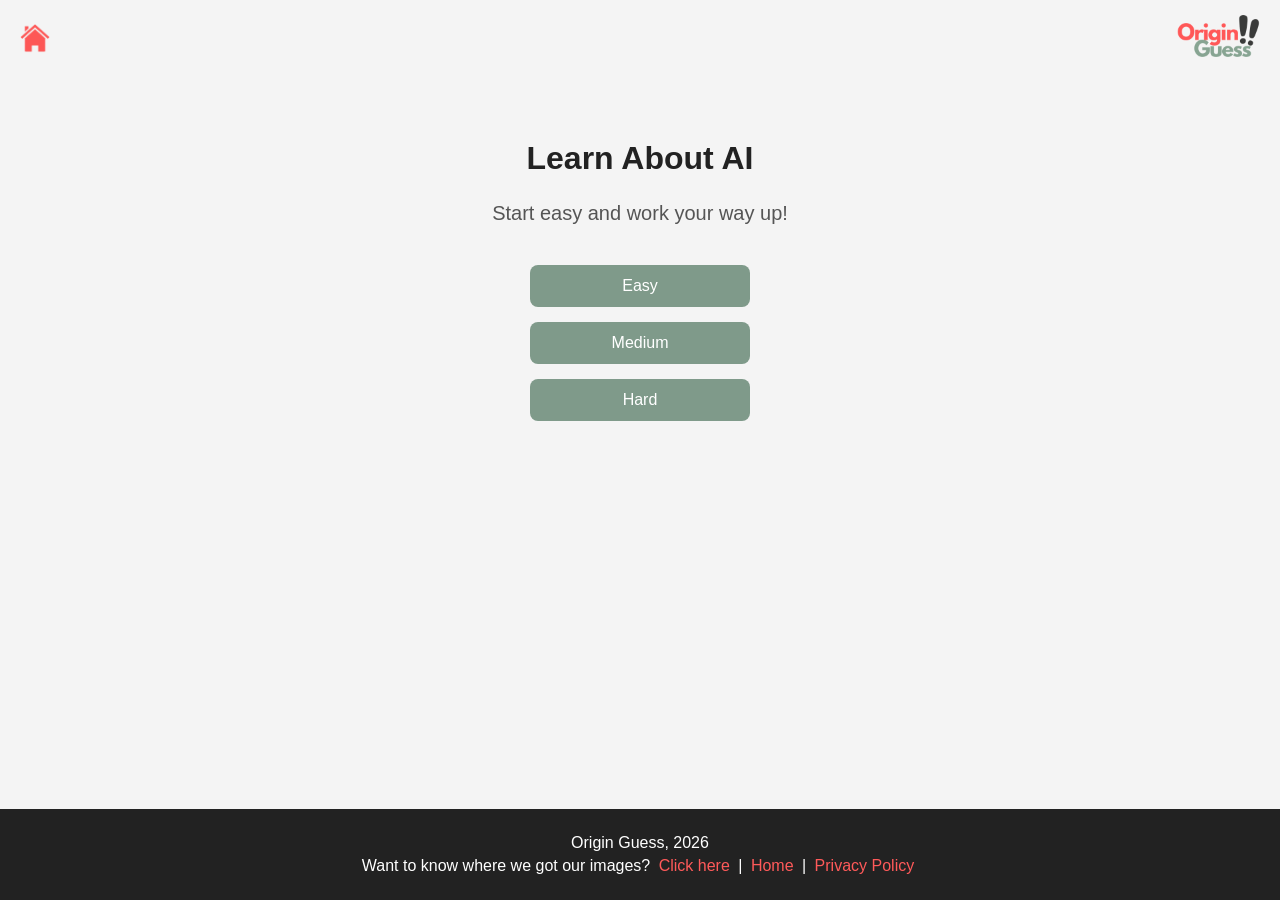
<file: learn.html>
<!DOCTYPE html>
<html lang="en">
<head>
<meta charset="UTF-8">
<meta name="viewport" content="width=device-width, initial-scale=1.0">
<title>Learn About AI | Origin Guess</title>
<link rel="stylesheet" href="style.css">
</head>

<body>

<header class="game-header">
  <a href="index.html">
    <img src="home.png" class="home-btn">
  </a>
  <img src="Origin Guess Clear!!.png" class="header-logo">
</header>

<div class="container">
  <h1>Learn About AI</h1>
  <p class="tagline">Start easy and work your way up!</p>

  <div class="buttons">
    <a href="learn-easy.html" class="btn">Easy</a>
    <a href="learn-medium.html" class="btn">Medium</a>
    <a href="learn-hard.html" class="btn">Hard</a>
  </div>
</div>

<footer>
  <p>Origin Guess, 2026</p>

  <p class="source-link">
    Want to know where we got our images?
    <a href="about.html">Click here</a> |
    <a href="index.html">Home</a> |
    <a href="privacy.html">Privacy Policy</a>
  </p>
</footer>

</body>
</html>
</file>
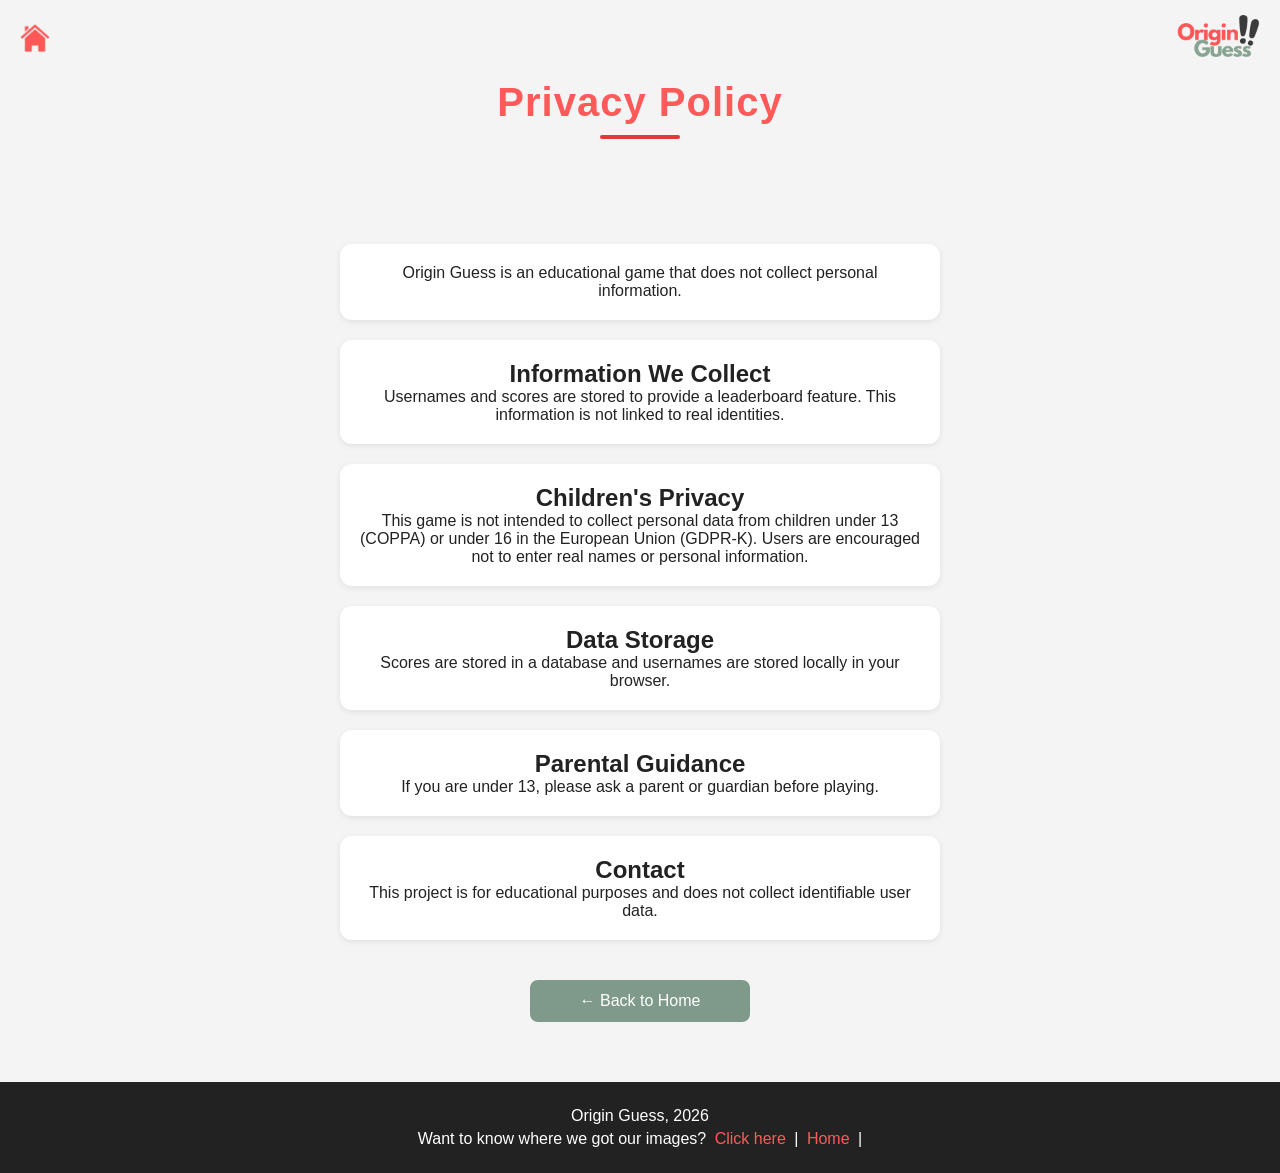
<file: privacy.html>
<!DOCTYPE html>
<html lang="en">
<head>
<meta charset="UTF-8">
<meta name="viewport" content="width=device-width, initial-scale=1.0">
<title>Privacy Policy | Origin Guess</title>
<link rel="stylesheet" href="style.css">
</head>

<body>

<header class="game-header">
  <a href="index.html">
    <img src="home.png" class="home-btn" alt="Home">
  </a>
  <img src="Origin Guess Clear!!.png" class="header-logo" alt="Origin Guess">
</header>

<div class="level-header">
  <h1>Privacy Policy</h1>
  <div class="divider"></div>
</div>

<div class="game-container">

  <div class="learn-box">
    <p>
      Origin Guess is an educational game that does not collect personal information.
    </p>
  </div>

  <div class="learn-box">
    <h2>Information We Collect</h2>
    <p>
      Usernames and scores are stored to provide a leaderboard feature. 
      This information is not linked to real identities.
    </p>
  </div>

  <div class="learn-box">
    <h2>Children's Privacy</h2>
    <p>
      This game is not intended to collect personal data from children under 13 (COPPA) or under 16 in the European Union (GDPR-K).
      Users are encouraged not to enter real names or personal information.
    </p>
  </div>

  <div class="learn-box">
    <h2>Data Storage</h2>
    <p>
      Scores are stored in a database and usernames are stored locally in your browser.
    </p>
  </div>

  <div class="learn-box">
    <h2>Parental Guidance</h2>
    <p>
      If you are under 13, please ask a parent or guardian before playing.
    </p>
  </div>

  <div class="learn-box">
    <h2>Contact</h2>
    <p>
      This project is for educational purposes and does not collect identifiable user data.
    </p>
  </div>

  <div class="buttons">
    <a href="index.html" class="btn">← Back to Home</a>
  </div>

</div>

<footer>
  <p>Origin Guess, 2026</p>

  <p class="source-link">
    Want to know where we got our images?
    <a href="about.html">Click here</a> |
    <a href="index.html">Home</a> |
  </p>
</footer>

</body>
</html>
</file>
<file: style.css>
*{
    margin:0;
    padding:0;
    box-sizing:border-box;
}

body{
    font-family: Arial, Helvetica, sans-serif;
    background:#f4f4f4;
    color:#222;
    display:flex;
    flex-direction:column;
    min-height:100vh;
}

.about-section {
  background: #fff;
  padding: 20px;
  margin: 20px auto;
  width: 90%;
  max-width: 600px;
  border-radius: 12px;
  box-shadow: 0 2px 6px rgba(0,0,0,0.08);
}

.about-section h2 {
  margin-bottom: 10px;
}

.about-section p {
  line-height: 1.6;
}

body.fade-out{
    opacity:0;
    transition:0.4s ease;
}

.fade-in{
    opacity:1;
    animation:fadeIn 0.6s ease-in;
}

.learn-box {
  background: #fff;
  padding: 20px;
  margin: 20px auto;
  width: 90%;
  max-width: 600px;
  border-radius: 12px;
  box-shadow: 0 2px 6px rgba(0,0,0,0.08);
  text-align: center; 
}

@keyframes fadeIn{
    from{opacity:0;}
    to{opacity:1;}
}

.popup {
  position: fixed;
  top: 0;
  left: 0;
  width: 100%;
  height: 100%;
  background: rgba(0,0,0,0.6);
  display: flex;
  justify-content: center;
  align-items: center;
  z-index: 1000;
}

.popup.hidden {
  display: none;
}

.popup-content {
  background: white;
  padding: 25px;
  border-radius: 12px;
  text-align: center;
  width: 300px;
}


.container,
.game-container{
    flex:1;
    text-align:center;
    padding:60px 20px;
}


.game-header{
    display:flex;
    justify-content:space-between;
    align-items:center;
    padding:15px 20px;
}

.header-logo{
    height:50px;
}

.home-btn{
    height:30px;
    cursor:pointer;
}

.learn-card {
  background: #fff;
  padding: 20px;
  margin: 20px auto;
  width: 90%;
  max-width: 600px;
  border-radius: 12px;
  box-shadow: 0 2px 6px rgba(0,0,0,0.08);

}

.quiz-explanation {
  background: #fff;
  padding: 20px;
  margin: 20px auto;
  width: 90%;
  max-width: 600px;
  border-radius: 12px;
  box-shadow: 0 2px 6px rgba(0,0,0,0.08);

  display: none; 
}

.logo-box{
    display:inline-block;
    border:4px solid #222;
    padding:20px;
    border-radius:12px;
    background:white;
}

.logo-box img{
    max-width:320px;
    width:100%;
}

.divider{
    width:200px;
    height:2px;
    background:#222;
    margin:20px auto 30px auto;
    border-radius:2px;
}

.quiz-container {
  text-align: center;
  margin-bottom: 40px;
}

.quiz-container img {
  width: 100%;
  max-width: 400px;
  height: 600px; 
  object-fit: cover;
  border-radius: 12px;
  margin-bottom: 15px;
}

.quiz-buttons button {
  margin: 5px;
  padding: 10px 20px;
  border: none;
  border-radius: 8px;
  cursor: pointer;
  background-color: #333;
  color: white;
}

.quiz-buttons button:hover {
  background-color: #555;
}

.result {
  margin-top: 15px;
  font-weight: bold;
}

.explanation {
  margin-top: 10px;
  font-size: 14px;
  color: #555;
  max-width: 500px;
  margin-left: auto;
  margin-right: auto;
}

.tagline{
    margin-top:25px;
    font-size:20px;
    color:#555;
}

.buttons{
    margin-top:40px;
    display:flex;
    flex-direction:column;
    align-items:center;
    gap:15px;
}

.btn{
    text-decoration:none;
    background:#7f9a8a;
    color:white;
    padding:12px 28px;
    border-radius:8px;
    font-size:16px;
    width:220px;
    transition:0.2s;
}

.btn:hover{
    opacity:0.85;
}

.play{
    font-size:20px;
    padding:16px 36px;
    width:260px;
    background:#ff5a5a;
}

.hidden{
    display:none;
}

#difficulty-menu{
    margin-top:30px;
    text-align:center;
}

.difficulty-buttons{
    display:flex;
    flex-direction:column;
    align-items:center;
    gap:15px;
    margin-top:20px;
}


#leaderboard{
    margin-top:20px;
    width:100%;
    display:flex;
    flex-direction:column;
    align-items:center;
}

.leaderboard-item{
    display:flex;
    justify-content:space-between;
    align-items:center;
    padding:12px 16px;
    margin:8px 0;
    width:90%;
    max-width:500px;
    border-radius:12px;
    background:#ffffff;
    box-shadow:0 2px 6px rgba(0,0,0,0.08);
    font-size:16px;
    transition:0.2s;
}

.leaderboard-item:hover{
    transform:scale(1.01);
}

.gold{
    background:linear-gradient(90deg,#ffd700,#fff4b3);
}

.silver{
    background:linear-gradient(90deg,#c0c0c0,#f0f0f0);
}

.bronze{
    background:linear-gradient(90deg,#cd7f32,#f5d1a4);
}

.leaderboard-item.you{
    background:#eef5f1 !important;
    outline:2px solid #c7e8d4;
}

.leaderboard-item span{
    flex:1;
    text-align:center;
}

.leaderboard-item span:first-child{
    text-align:left;
    font-weight:bold;
}

.level-header {
  text-align: center;
  margin-bottom: 25px;
}

.level-header h1 {
  color: #ff5a5a;
  font-size: 2.5rem;
  margin-bottom: 10px;
  letter-spacing: 1px;
}

.divider {
  width: 80px;
  height: 4px;
  background-color: #e53935;
  margin: 0 auto;
  border-radius: 2px;
}
.leaderboard-item span:last-child{
    text-align:right;
    font-weight:bold;
}

#play-again{
    margin:15px 0;
    padding:12px 20px;
    border:none;
    border-radius:10px;
    background:#7b2cbf;
    color:white;
    font-weight:bold;
    cursor:pointer;
}
.username-warning{
  font-size:13px;
  color:#666;
  margin:10px 0 15px 0;
}

#play-again:hover{
    opacity:0.9;
}

footer{
    background:#222;      
    color:white;            
    text-align:center;
    padding:20px;
    margin-top:auto;        
}

/* spacing between lines */
footer p{
    margin:5px 0;
}

.video-container {
  position: relative;
  width: 100%;
  max-width: 700px;
  height: 394px; 
  margin: 0 auto 25px auto;
  padding-bottom: 0;
}

.video-container iframe {
  position: absolute;
  top: 0;
  left: 0;
  width: 100%;
  height: 100%;
  border: none;
}

footer a{
    color:#ff5a5a;        
    text-decoration:none;
    margin:0 4px;
    font-weight:500;
}

footer a:hover{
    text-decoration:underline;
    opacity:0.85;
}
</file>
